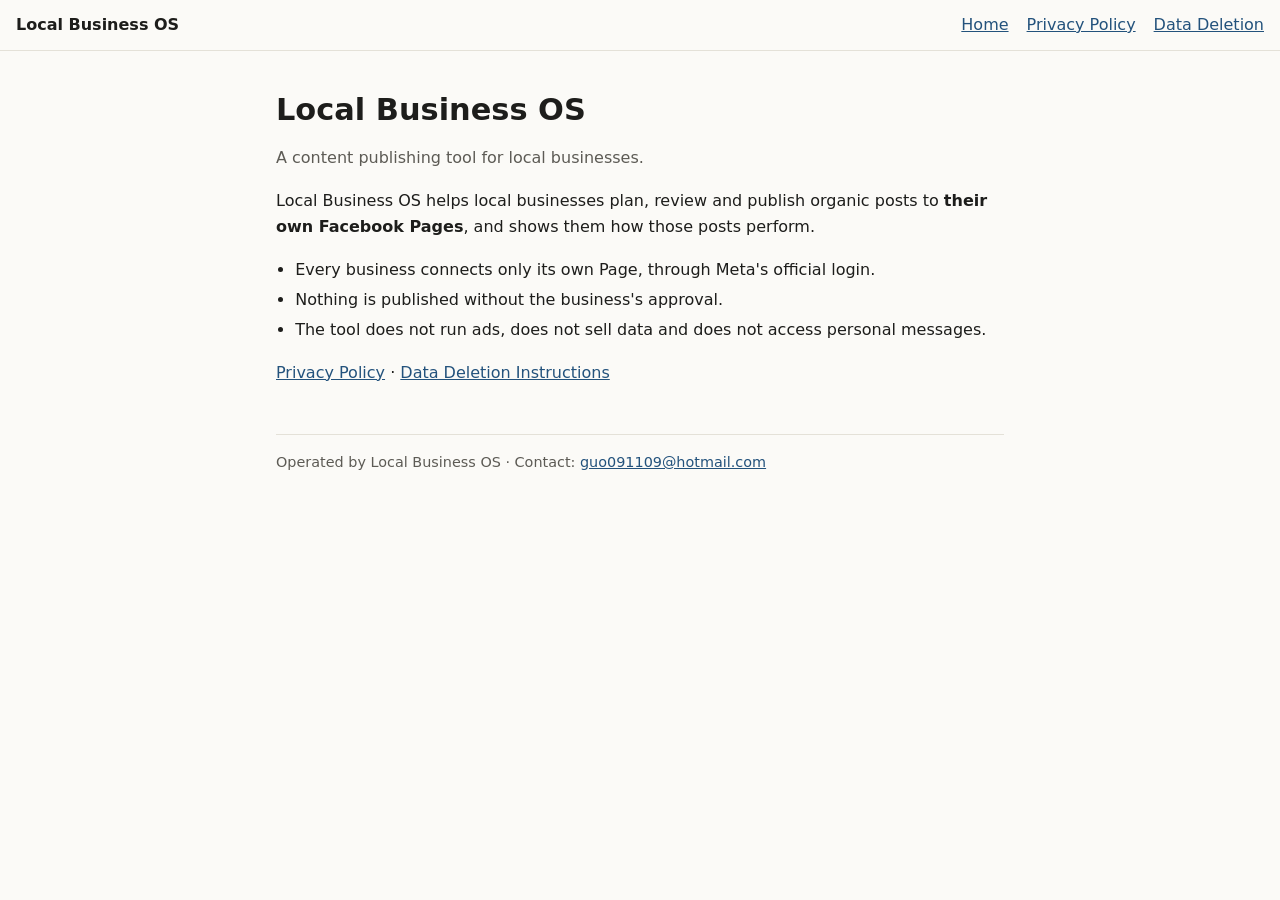
<file: index.html>
<!doctype html><html lang="en"><head><meta charset="utf-8"><meta name="viewport" content="width=device-width,initial-scale=1">
<title>Local Business OS</title><meta name="description" content="Local Business OS helps local businesses publish approved organic posts to their own Facebook Pages.">
<link rel="stylesheet" href="./style.css"></head><body><nav><b>Local Business OS</b><a href="./">Home</a><a href="./privacy/">Privacy Policy</a><a href="./data-deletion/">Data Deletion</a></nav>
<main>
<h1>Local Business OS</h1>
<p class="muted">A content publishing tool for local businesses.</p>
<p>Local Business OS helps local businesses plan, review and publish organic posts to <strong>their own Facebook Pages</strong>, and shows them how those posts perform.</p>
<ul>
<li>Every business connects only its own Page, through Meta's official login.</li>
<li>Nothing is published without the business's approval.</li>
<li>The tool does not run ads, does not sell data and does not access personal messages.</li>
</ul>
<p><a href="./privacy/">Privacy Policy</a> · <a href="./data-deletion/">Data Deletion Instructions</a></p>
<footer>Operated by Local Business OS · Contact: <a href="mailto:guo091109@hotmail.com">guo091109@hotmail.com</a></footer>
</main></body></html>
</file>
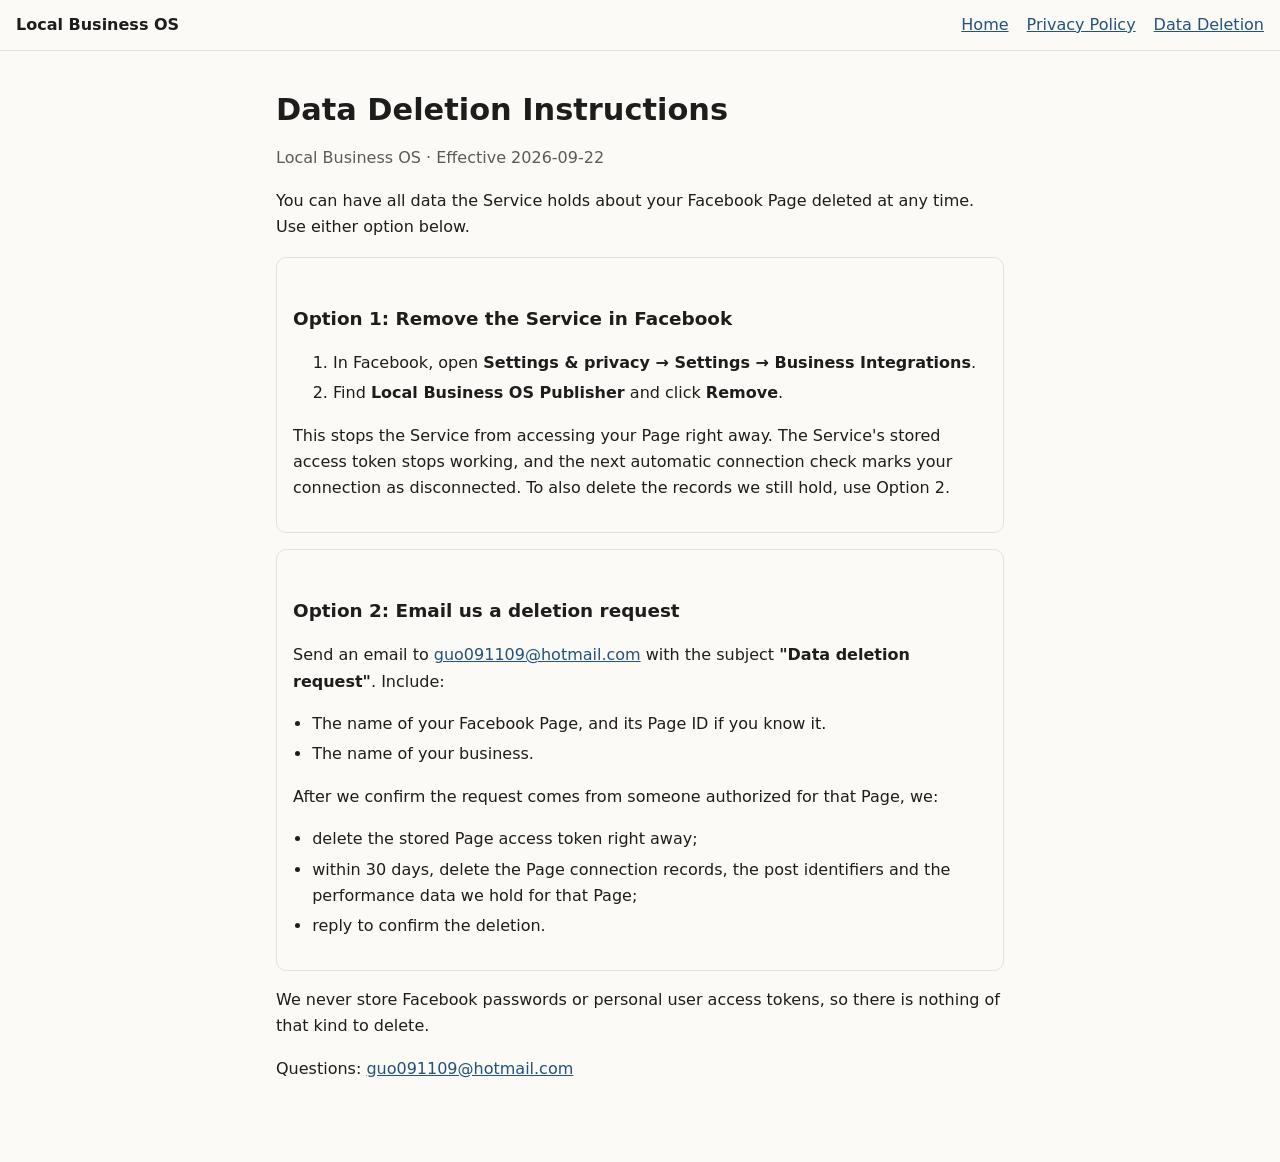
<file: data-deletion/index.html>
<!doctype html><html lang="en"><head><meta charset="utf-8"><meta name="viewport" content="width=device-width,initial-scale=1">
<title>Data Deletion Instructions · Local Business OS</title><link rel="stylesheet" href="../style.css"></head><body><nav><b>Local Business OS</b><a href="../">Home</a><a href="../privacy/">Privacy Policy</a><a href="../data-deletion/">Data Deletion</a></nav>
<main>
<h1>Data Deletion Instructions</h1>
<p class="muted">Local Business OS · Effective 2026-09-22</p>

<p>You can have all data the Service holds about your Facebook Page deleted at any time. Use either option below.</p>

<div class="box">
<h2>Option 1: Remove the Service in Facebook</h2>
<ol>
<li>In Facebook, open <strong>Settings &amp; privacy → Settings → Business Integrations</strong>.</li>
<li>Find <strong>Local Business OS Publisher</strong> and click <strong>Remove</strong>.</li>
</ol>
<p>This stops the Service from accessing your Page right away. The Service's stored access token stops working, and the next automatic connection check marks your connection as disconnected. To also delete the records we still hold, use Option 2.</p>
</div>

<div class="box">
<h2>Option 2: Email us a deletion request</h2>
<p>Send an email to <a href="mailto:guo091109@hotmail.com?subject=Data%20deletion%20request">guo091109@hotmail.com</a> with the subject <strong>"Data deletion request"</strong>. Include:</p>
<ul>
<li>The name of your Facebook Page, and its Page ID if you know it.</li>
<li>The name of your business.</li>
</ul>
<p>After we confirm the request comes from someone authorized for that Page, we:</p>
<ul>
<li>delete the stored Page access token right away;</li>
<li>within 30 days, delete the Page connection records, the post identifiers and the performance data we hold for that Page;</li>
<li>reply to confirm the deletion.</li>
</ul>
</div>

<p>We never store Facebook passwords or personal user access tokens, so there is nothing of that kind to delete.</p>
<p>Questions: <a href="mailto:guo091109@hotmail.com">guo091109@hotmail.com</a></p>
</main></body></html>
</file>
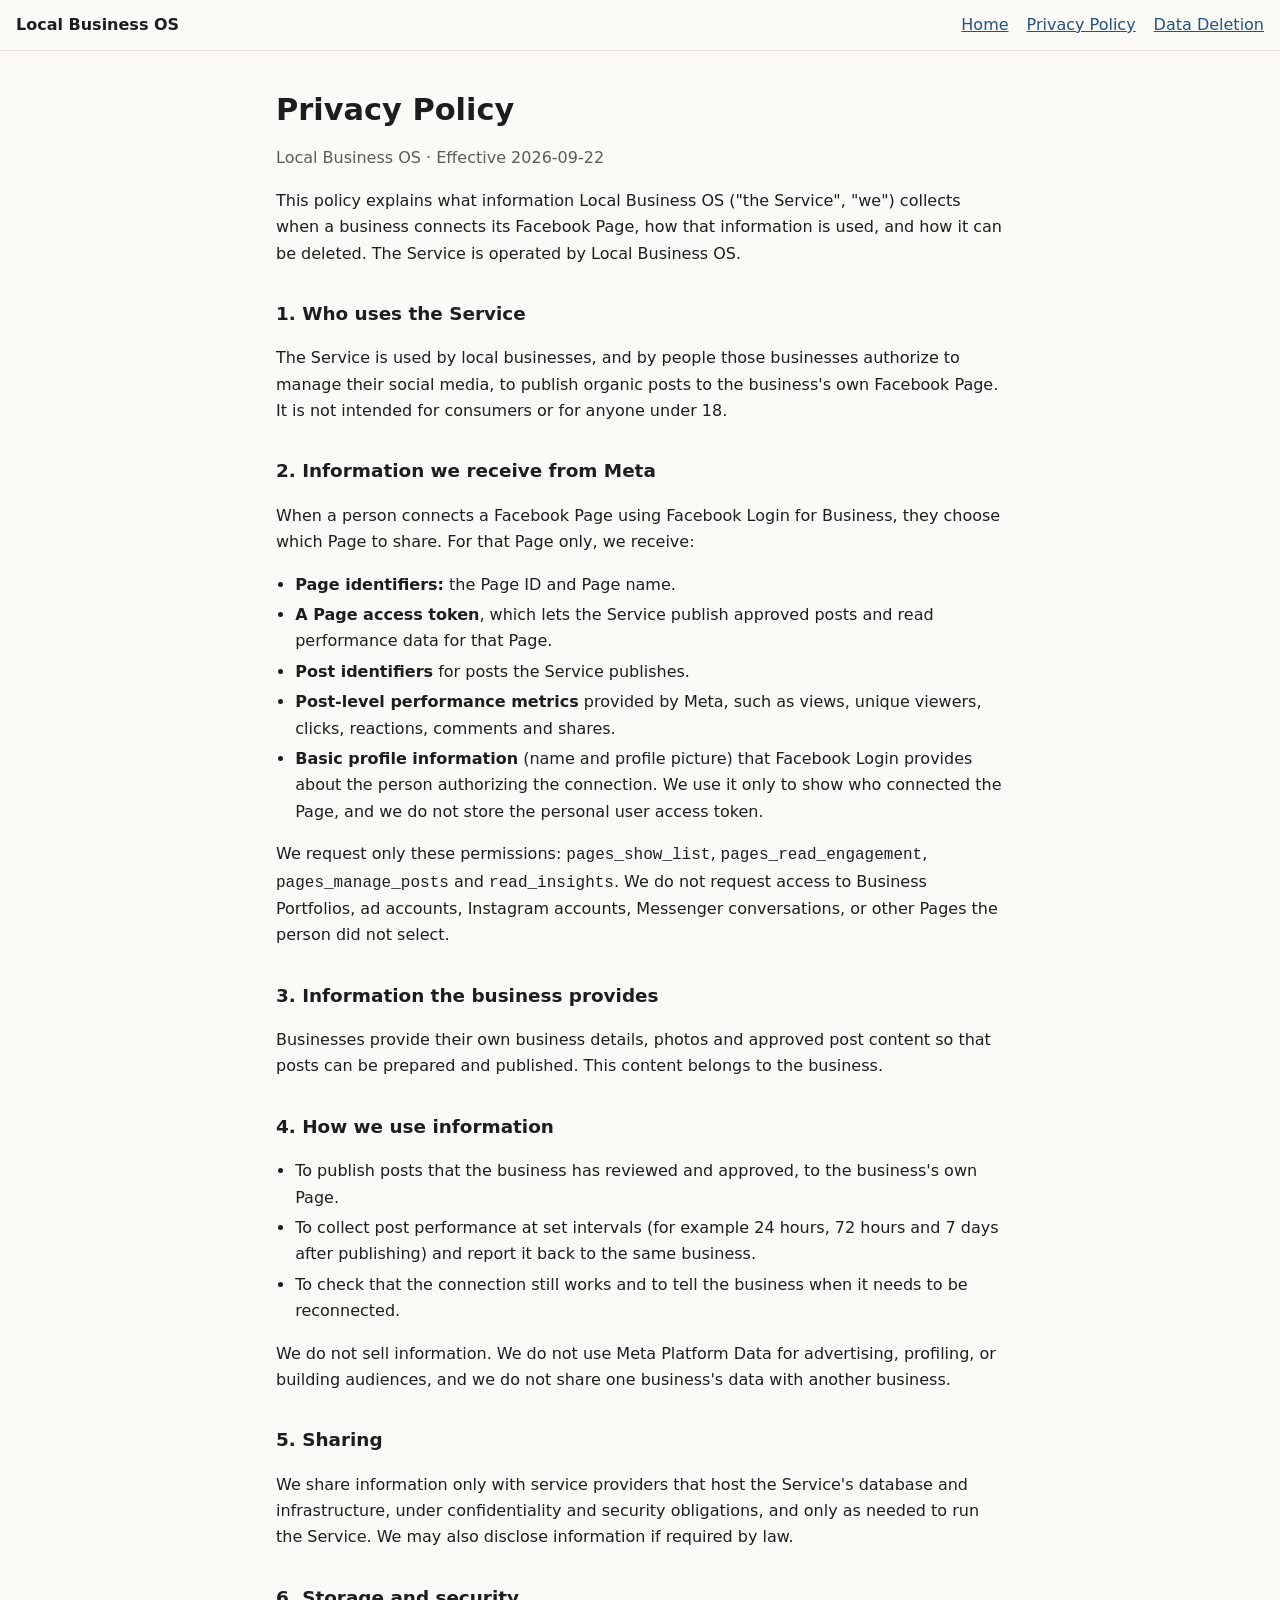
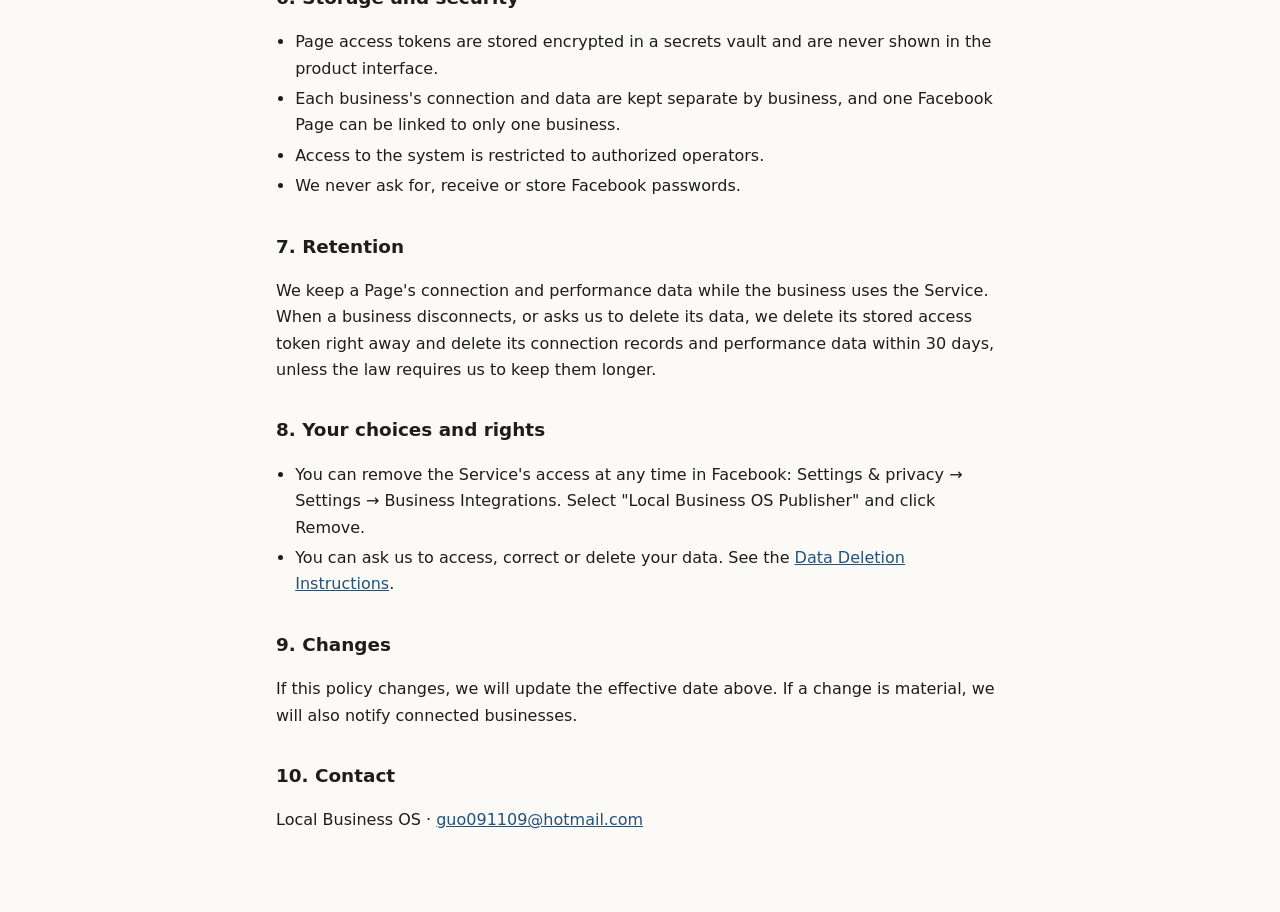
<file: privacy/index.html>
<!doctype html><html lang="en"><head><meta charset="utf-8"><meta name="viewport" content="width=device-width,initial-scale=1">
<title>Privacy Policy · Local Business OS</title><link rel="stylesheet" href="../style.css"></head><body><nav><b>Local Business OS</b><a href="../">Home</a><a href="../privacy/">Privacy Policy</a><a href="../data-deletion/">Data Deletion</a></nav>
<main>
<h1>Privacy Policy</h1>
<p class="muted">Local Business OS · Effective 2026-09-22</p>

<p>This policy explains what information Local Business OS ("the Service", "we") collects when a business connects its Facebook Page, how that information is used, and how it can be deleted. The Service is operated by Local Business OS.</p>

<h2>1. Who uses the Service</h2>
<p>The Service is used by local businesses, and by people those businesses authorize to manage their social media, to publish organic posts to the business's own Facebook Page. It is not intended for consumers or for anyone under 18.</p>

<h2>2. Information we receive from Meta</h2>
<p>When a person connects a Facebook Page using Facebook Login for Business, they choose which Page to share. For that Page only, we receive:</p>
<ul>
<li><strong>Page identifiers:</strong> the Page ID and Page name.</li>
<li><strong>A Page access token</strong>, which lets the Service publish approved posts and read performance data for that Page.</li>
<li><strong>Post identifiers</strong> for posts the Service publishes.</li>
<li><strong>Post-level performance metrics</strong> provided by Meta, such as views, unique viewers, clicks, reactions, comments and shares.</li>
<li><strong>Basic profile information</strong> (name and profile picture) that Facebook Login provides about the person authorizing the connection. We use it only to show who connected the Page, and we do not store the personal user access token.</li>
</ul>
<p>We request only these permissions: <code>pages_show_list</code>, <code>pages_read_engagement</code>, <code>pages_manage_posts</code> and <code>read_insights</code>. We do not request access to Business Portfolios, ad accounts, Instagram accounts, Messenger conversations, or other Pages the person did not select.</p>

<h2>3. Information the business provides</h2>
<p>Businesses provide their own business details, photos and approved post content so that posts can be prepared and published. This content belongs to the business.</p>

<h2>4. How we use information</h2>
<ul>
<li>To publish posts that the business has reviewed and approved, to the business's own Page.</li>
<li>To collect post performance at set intervals (for example 24 hours, 72 hours and 7 days after publishing) and report it back to the same business.</li>
<li>To check that the connection still works and to tell the business when it needs to be reconnected.</li>
</ul>
<p>We do not sell information. We do not use Meta Platform Data for advertising, profiling, or building audiences, and we do not share one business's data with another business.</p>

<h2>5. Sharing</h2>
<p>We share information only with service providers that host the Service's database and infrastructure, under confidentiality and security obligations, and only as needed to run the Service. We may also disclose information if required by law.</p>

<h2>6. Storage and security</h2>
<ul>
<li>Page access tokens are stored encrypted in a secrets vault and are never shown in the product interface.</li>
<li>Each business's connection and data are kept separate by business, and one Facebook Page can be linked to only one business.</li>
<li>Access to the system is restricted to authorized operators.</li>
<li>We never ask for, receive or store Facebook passwords.</li>
</ul>

<h2>7. Retention</h2>
<p>We keep a Page's connection and performance data while the business uses the Service. When a business disconnects, or asks us to delete its data, we delete its stored access token right away and delete its connection records and performance data within 30 days, unless the law requires us to keep them longer.</p>

<h2>8. Your choices and rights</h2>
<ul>
<li>You can remove the Service's access at any time in Facebook: Settings &amp; privacy → Settings → Business Integrations. Select "Local Business OS Publisher" and click Remove.</li>
<li>You can ask us to access, correct or delete your data. See the <a href="../data-deletion/">Data Deletion Instructions</a>.</li>
</ul>

<h2>9. Changes</h2>
<p>If this policy changes, we will update the effective date above. If a change is material, we will also notify connected businesses.</p>

<h2>10. Contact</h2>
<p>Local Business OS · <a href="mailto:guo091109@hotmail.com">guo091109@hotmail.com</a></p>
</main></body></html>
</file>
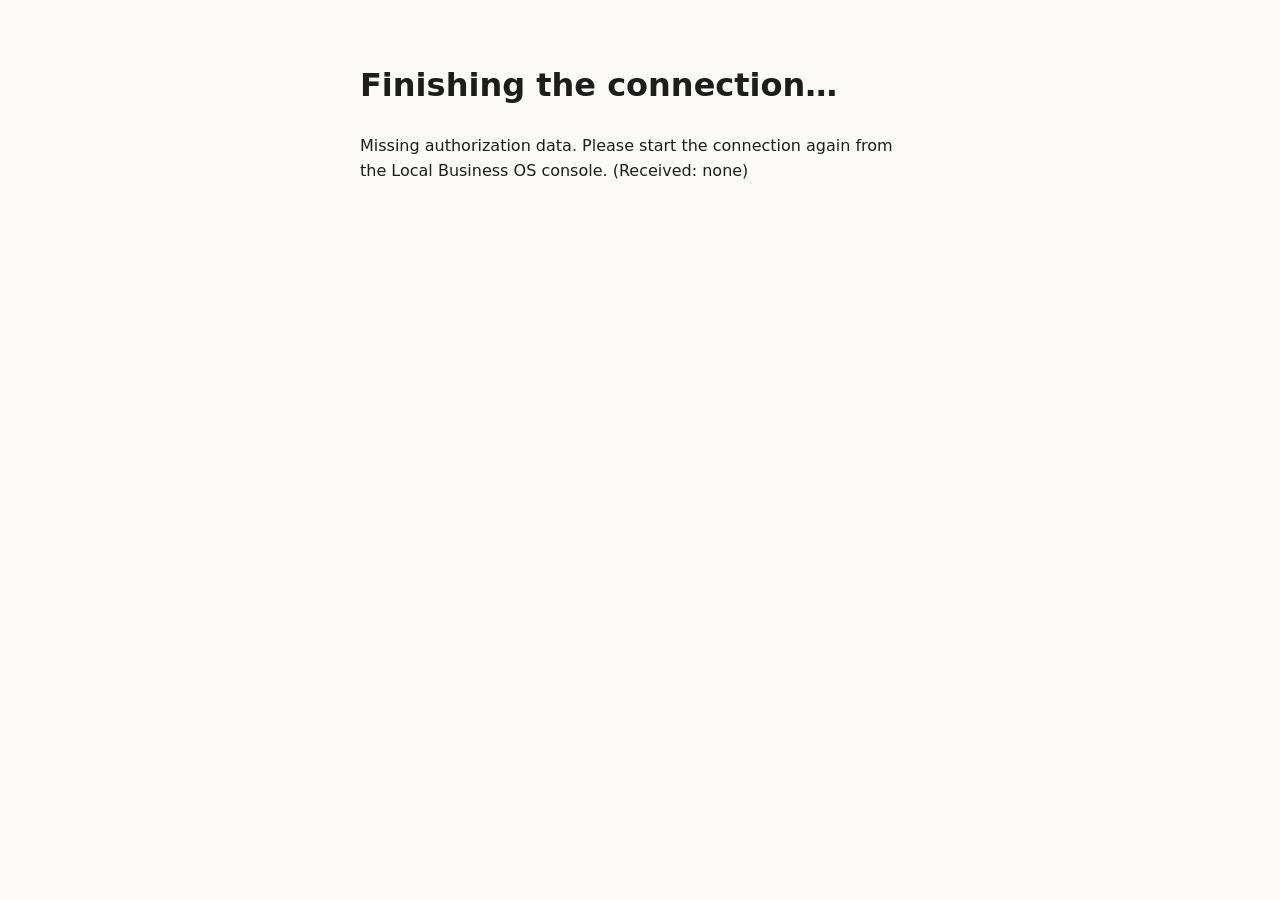
<file: oauth/callback/index.html>
<!doctype html><html lang="en"><head><meta charset="utf-8"><meta name="viewport" content="width=device-width,initial-scale=1">
<meta name="robots" content="noindex"><meta name="referrer" content="no-referrer">
<meta http-equiv="Content-Security-Policy" content="default-src 'none'; style-src 'unsafe-inline'; script-src 'sha256-qGHek1Z32hi4cBHXt3/fHMVzQnFqhuRozuBQwFTG47c='; base-uri 'none'; form-action 'none'">
<title>Connecting… · Local Business OS</title>
<style>body{font:16px/1.6 system-ui,sans-serif;max-width:560px;margin:60px auto;padding:0 16px;color:#1d1d1b;background:#fbfaf7}#continue{display:inline-block;margin-top:8px;padding:12px 20px;border-radius:8px;background:#1d1d1b;color:#fff;text-decoration:none;font-weight:600}.muted{color:#6b6a65;font-size:14px}</style></head><body>
<h1>Finishing the connection…</h1>
<p id="msg">Returning you to the Local Business OS console on this computer…</p>
<div id="fallback" hidden><p><a id="continue">Continue to Local Business OS</a></p><p class="muted">Opens the Local Business OS console on this computer (localhost). Nothing to copy or type.</p></div>
<noscript><p>JavaScript is needed to finish the connection. Please enable it and start again from the console.</p></noscript>
<script>(function () {
  "use strict";
  // G3-F7 relay: transport only. Fixed destination, no client/business logic.
  var TARGET = "http://localhost:3000/api/meta/oauth/callback";
  var FALLBACK_DELAY_MS = 25000; // console page can take ~10-18s to render after the callback; avoid a premature second click
  var FIELDS = ["code", "state", "error", "error_reason", "error_description", "error_code", "error_message"];
  var MAX = { code: 4096, state: 4096 };
  var MAX_OTHER = 1024;

  var msg = document.getElementById("msg");
  var box = document.getElementById("fallback");
  var link = document.getElementById("continue");
  function say(t) { msg.textContent = t; }
  // Diagnostics: parameter NAMES only (never values), so a failed hand-off can be explained later.
  function names() {
    var seen = [];
    [location.search.replace(/^\?/, ""), location.hash.replace(/^#/, "")].forEach(function (s, i) {
      new URLSearchParams(s).forEach(function (_, k) { if (/^[a-z_]{1,32}$/.test(k)) seen.push((i ? "#" : "?") + k); });
    });
    return seen.length ? seen.join(", ") : "none";
  }
  function stop(t) {
    var n = names();
    try { history.replaceState(null, "", location.pathname); } catch (e) {}
    say(t + " Please start the connection again from the Local Business OS console. (Received: " + n + ")");
  }

  // Meta normally returns the code flow in the query string; accept the fragment too
  // (ignoring the "#_=_" marker Meta appends) so a fragment response is not silently lost.
  var q = new URLSearchParams(location.search);
  var h = new URLSearchParams(location.hash.replace(/^#/, ""));
  h.delete("_");
  var has = function (p) { return FIELDS.some(function (k) { return p.has(k); }); };
  var src = has(q) ? q : h;

  if (q.has("access_token") || h.has("access_token")) { stop("An access token was returned in the browser address, which this connection never accepts."); return; }
  if (!has(src)) { stop("Missing authorization data."); return; }

  var out = new URLSearchParams();
  for (var i = 0; i < FIELDS.length; i++) {
    var k = FIELDS[i], all = src.getAll(k);
    if (all.length > 1) { stop("Authorization data was duplicated."); return; }
    if (all.length === 1) {
      var v = all[0];
      if (v === "" || v.length > (MAX[k] || MAX_OTHER) || /[\u0000-\u001f\u007f]/.test(v)) { stop("Authorization data was malformed."); return; }
      out.set(k, v);
    }
  }
  var code = out.has("code"), err = out.has("error"), state = out.has("state");
  if (code && err) { stop("Authorization data was ambiguous."); return; }
  if (code && !state) { stop("Authorization data is missing its security check (state)."); return; }
  if (!code && !err) { stop("Missing authorization code."); return; }

  // Destination is a constant; only whitelisted fields are appended, re-encoded by URLSearchParams.
  var dest = TARGET + "?" + out.toString();

  // Keep code/state out of the address bar and history (and out of Referer: meta referrer=no-referrer).
  try { history.replaceState(null, "", location.pathname); } catch (e) {}

  link.href = dest;
  link.addEventListener("click", function () {
    link.setAttribute("aria-disabled", "true");
    link.style.pointerEvents = "none";
    link.textContent = "Opening Local Business OS…";
  });
  var soft = setTimeout(function () { say("Still connecting… this can take up to 20 seconds. Please keep this tab open."); }, 4000);
  var timer = setTimeout(function () { box.hidden = false; say("Still here? Your browser may have blocked the automatic return."); }, FALLBACK_DELAY_MS);
  // Returning to this page via Back (bfcache) must not offer a second submission of the same code.
  window.addEventListener("pagehide", function () { clearTimeout(timer); clearTimeout(soft); });
  window.addEventListener("pageshow", function (e) {
    if (!e.persisted) return;
    clearTimeout(timer); clearTimeout(soft); box.hidden = true; link.removeAttribute("href");
    say("This authorization was already sent. If the connection did not finish, start again from the console.");
  });

  say(err ? "Meta reported a problem. Returning you to the Local Business OS console…" : "Returning you to the Local Business OS console on this computer…");
  location.replace(dest);
})();</script>
</body></html>
</file>
<file: style.css>
:root{--bg:#fbfaf7;--fg:#1d1d1b;--muted:#5d5b55;--line:#e4e1d8;--accent:#23527c}
@media (prefers-color-scheme:dark){:root{--bg:#161615;--fg:#eceae4;--muted:#a9a69e;--line:#34332f;--accent:#8db8e0}}
*{box-sizing:border-box}body{margin:0;background:var(--bg);color:var(--fg);font:16px/1.65 system-ui,-apple-system,"Segoe UI",Roboto,sans-serif}
main{max-width:760px;margin:0 auto;padding:40px 16px 64px}h1{font-size:1.9rem;line-height:1.25;margin:0 0 6px}h2{font-size:1.15rem;margin:32px 0 8px}
.muted{color:var(--muted)}a{color:var(--accent)}nav{border-bottom:1px solid var(--line);padding:12px 16px;display:flex;gap:18px;flex-wrap:wrap}
nav b{margin-right:auto}ul{padding-left:1.2em}li{margin:4px 0}.box{border:1px solid var(--line);border-radius:10px;padding:14px 16px;margin:16px 0}
footer{border-top:1px solid var(--line);margin-top:48px;padding-top:16px;font-size:.9rem;color:var(--muted)}
</file>
